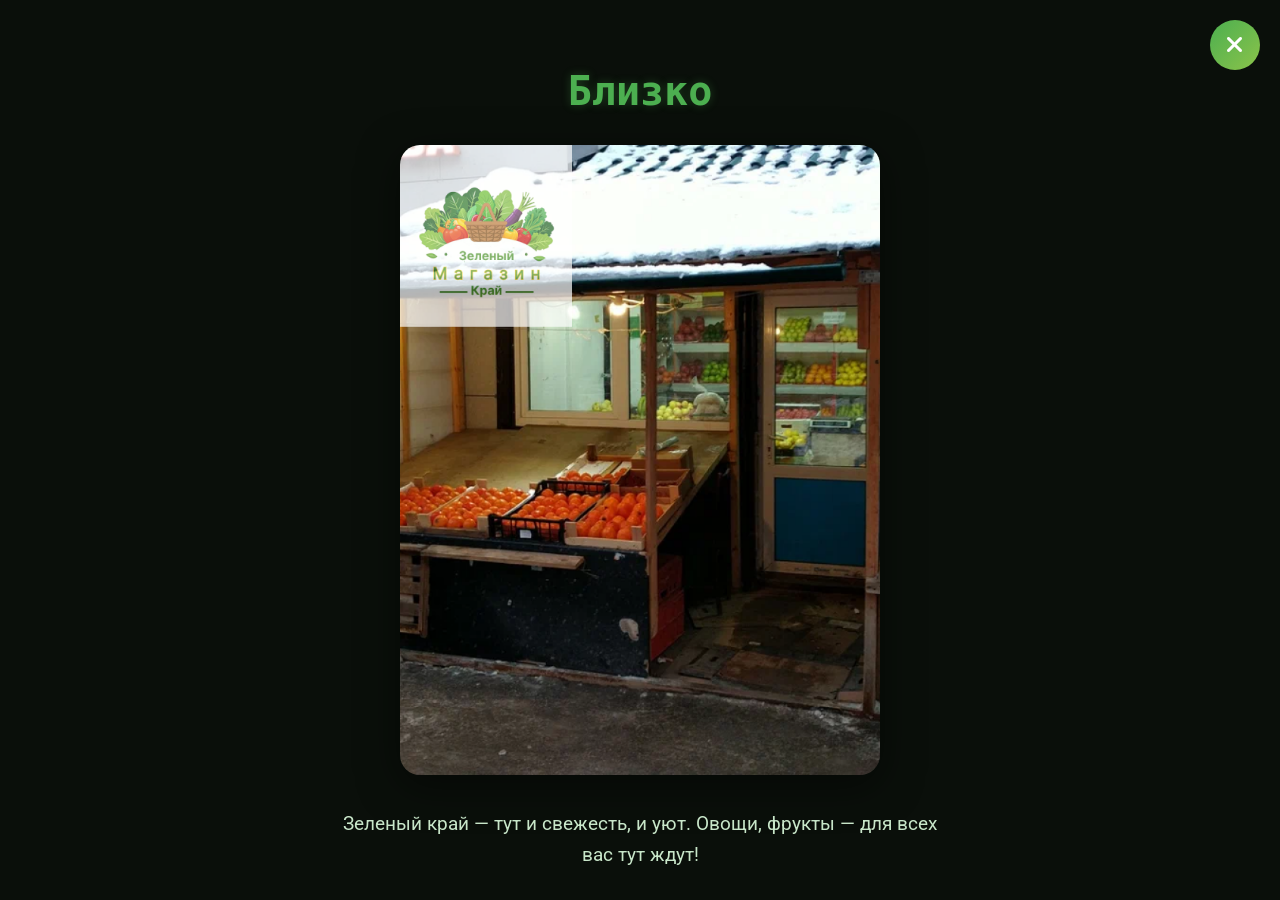
<file: image1.html>
<!DOCTYPE html>
<html lang="ru">
<head>
    <meta charset="UTF-8">
    <meta name="viewport" content="width=device-width, initial-scale=1.0">
    <title>Близко - Зелёный Край</title>
    <link href="https://cdnjs.cloudflare.com/ajax/libs/font-awesome/6.5.0/css/all.min.css" rel="stylesheet">
    <link href="https://fonts.googleapis.com/css2?family=Roboto:wght@300;400;500&family=Orbitron:wght@700;900&display=swap" rel="stylesheet">
    <style>
        :root {
            --primary: #4caf50;
            --secondary: #8bc34a;
            --bg: #0a0f0a;
            --txt: #fff;
            --txt-light: #c8e6c9;
            --grad: linear-gradient(135deg, #4caf50 0%, #8bc34a 100%);
        }

        * {
            margin: 0;
            padding: 0;
            box-sizing: border-box;
        }

        body {
            font-family: 'Roboto', sans-serif;
            background: var(--bg);
            color: var(--txt);
            min-height: 100vh;
            display: flex;
            align-items: center;
            justify-content: center;
        }

        .image-container {
            max-width: 90vw;
            max-height: 90vh;
            padding: 20px;
            text-align: center;
            animation: fadeIn 0.5s ease-in-out;
        }

        .close-btn {
            position: fixed;
            top: 20px;
            right: 20px;
            width: 50px;
            height: 50px;
            background: var(--grad);
            border: none;
            border-radius: 50%;
            color: white;
            font-size: 24px;
            cursor: pointer;
            z-index: 1000;
            transition: all 0.3s ease;
            display: flex;
            align-items: center;
            justify-content: center;
        }

        .close-btn:hover {
            transform: scale(1.1) rotate(90deg);
            box-shadow: 0 0 20px rgba(76, 175, 80, 0.5);
        }

        .image-title {
            font-family: 'Orbitron', monospace;
            font-size: 2.5rem;
            font-weight: 700;
            color: var(--primary);
            margin-bottom: 30px;
            text-shadow: 0 0 10px rgba(76, 175, 80, 0.3);
        }

        .main-image {
            max-width: 100%;
            max-height: 70vh;
            border-radius: 20px;
            box-shadow: 0 10px 40px rgba(0, 0, 0, 0.5);
            transition: transform 0.3s ease;
            margin-bottom: 30px;
        }

        .main-image:hover {
            transform: scale(1.02);
        }

        .image-description {
            font-size: 1.2rem;
            color: var(--txt-light);
            max-width: 600px;
            margin: 0 auto;
            line-height: 1.6;
        }

        @keyframes fadeIn {
            from {
                opacity: 0;
                transform: scale(0.9);
            }
            to {
                opacity: 1;
                transform: scale(1);
            }
        }

        /* Мобильные устройства */
        @media (max-width: 768px) {
            .image-title {
                font-size: 2rem;
                margin-bottom: 20px;
            }

            .main-image {
                max-height: 60vh;
            }

            .image-description {
                font-size: 1rem;
                padding: 0 20px;
            }

            .close-btn {
                width: 45px;
                height: 45px;
                font-size: 20px;
            }
        }

        @media (max-width: 480px) {
            .image-title {
                font-size: 1.5rem;
            }

            .main-image {
                max-height: 50vh;
            }

            .image-description {
                font-size: 0.9rem;
            }

            .close-btn {
                width: 40px;
                height: 40px;
                font-size: 18px;
                top: 15px;
                right: 15px;
            }
        }
    </style>
</head>
<body>
    <div class="image-container">
        <button class="close-btn" onclick="closeImage()" aria-label="Закрыть">
            <i class="fas fa-times"></i>
        </button>

        <h1 class="image-title">Близко</h1>

        <img src="img/1.png" alt="Магазин Фото 1" class="main-image">

        <p class="image-description">Зеленый край — тут и свежесть, и уют. Овощи, фрукты — для всех вас тут ждут!</p>
    </div>

    <script>
        function closeImage() {
            document.querySelector('.image-container').style.animation = 'fadeOut 0.3s ease-in-out';

            setTimeout(() => {
                if (document.referrer && document.referrer.includes('index.html')) {
                    window.history.back();
                } else {
                    window.location.href = 'index.html';
                }
            }, 300);
        }

        document.addEventListener('keydown', function(e) {
            if (e.key === 'Escape') {
                closeImage();
            }
        });

        const style = document.createElement('style');
        style.textContent = `
            @keyframes fadeOut {
                from {
                    opacity: 1;
                    transform: scale(1);
                }
                to {
                    opacity: 0;
                    transform: scale(0.9);
                }
            }
        `;
        document.head.appendChild(style);
    </script>
</body>
</html>
</file>
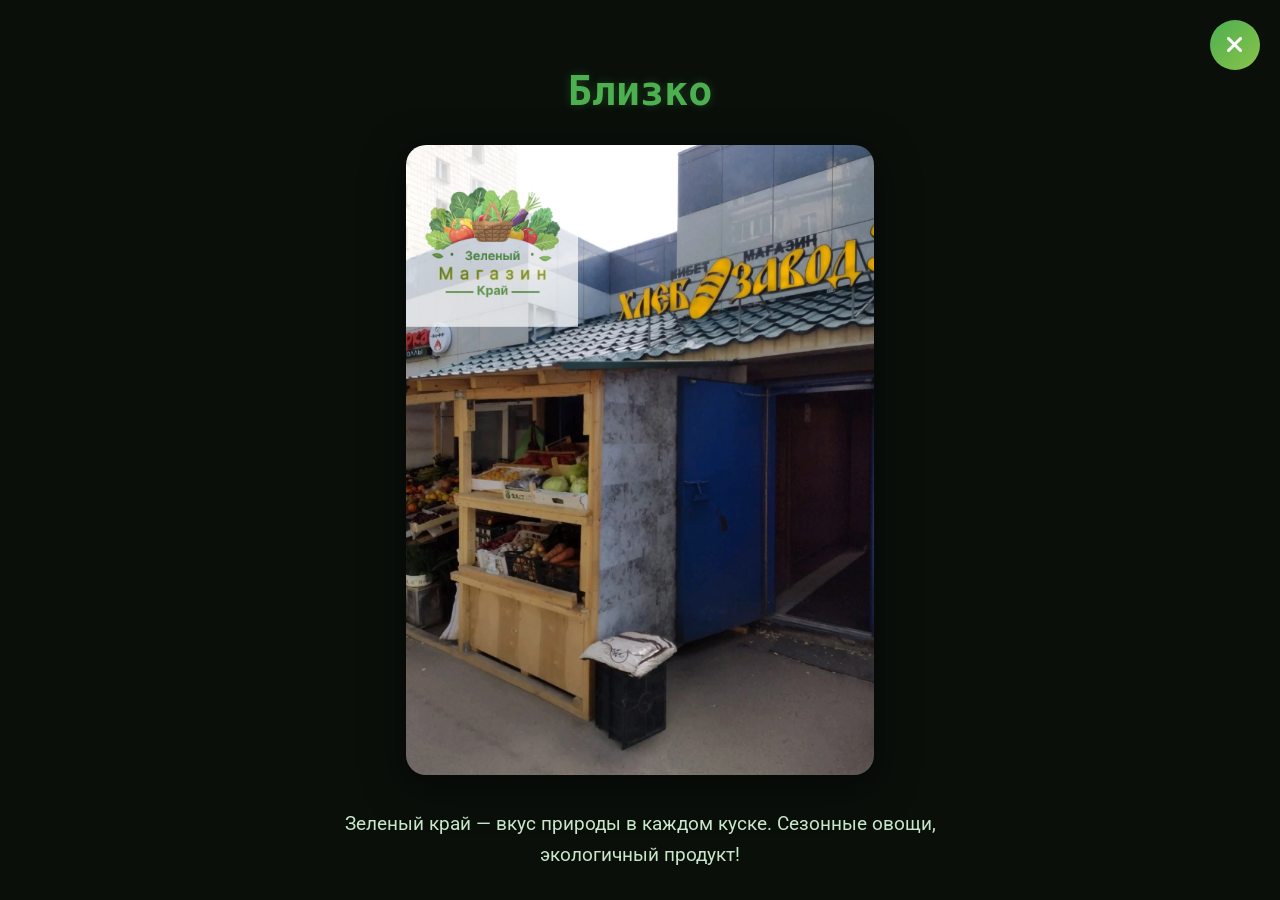
<file: image2.html>
<!DOCTYPE html>
<html lang="ru">
<head>
    <meta charset="UTF-8">
    <meta name="viewport" content="width=device-width, initial-scale=1.0">
    <title>Близко - Зелёный Край</title>
    <link href="https://cdnjs.cloudflare.com/ajax/libs/font-awesome/6.5.0/css/all.min.css" rel="stylesheet">
    <link href="https://fonts.googleapis.com/css2?family=Roboto:wght@300;400;500&family=Orbitron:wght@700;900&display=swap" rel="stylesheet">
    <style>
        :root {
            --primary: #4caf50;
            --secondary: #8bc34a;
            --bg: #0a0f0a;
            --txt: #fff;
            --txt-light: #c8e6c9;
            --grad: linear-gradient(135deg, #4caf50 0%, #8bc34a 100%);
        }

        * {
            margin: 0;
            padding: 0;
            box-sizing: border-box;
        }

        body {
            font-family: 'Roboto', sans-serif;
            background: var(--bg);
            color: var(--txt);
            min-height: 100vh;
            display: flex;
            align-items: center;
            justify-content: center;
        }

        .image-container {
            max-width: 90vw;
            max-height: 90vh;
            padding: 20px;
            text-align: center;
            animation: fadeIn 0.5s ease-in-out;
        }

        .close-btn {
            position: fixed;
            top: 20px;
            right: 20px;
            width: 50px;
            height: 50px;
            background: var(--grad);
            border: none;
            border-radius: 50%;
            color: white;
            font-size: 24px;
            cursor: pointer;
            z-index: 1000;
            transition: all 0.3s ease;
            display: flex;
            align-items: center;
            justify-content: center;
        }

        .close-btn:hover {
            transform: scale(1.1) rotate(90deg);
            box-shadow: 0 0 20px rgba(76, 175, 80, 0.5);
        }

        .image-title {
            font-family: 'Orbitron', monospace;
            font-size: 2.5rem;
            font-weight: 700;
            color: var(--primary);
            margin-bottom: 30px;
            text-shadow: 0 0 10px rgba(76, 175, 80, 0.3);
        }

        .main-image {
            max-width: 100%;
            max-height: 70vh;
            border-radius: 20px;
            box-shadow: 0 10px 40px rgba(0, 0, 0, 0.5);
            transition: transform 0.3s ease;
            margin-bottom: 30px;
        }

        .main-image:hover {
            transform: scale(1.02);
        }

        .image-description {
            font-size: 1.2rem;
            color: var(--txt-light);
            max-width: 600px;
            margin: 0 auto;
            line-height: 1.6;
        }

        @keyframes fadeIn {
            from {
                opacity: 0;
                transform: scale(0.9);
            }
            to {
                opacity: 1;
                transform: scale(1);
            }
        }

        /* Мобильные устройства */
        @media (max-width: 768px) {
            .image-title {
                font-size: 2rem;
                margin-bottom: 20px;
            }

            .main-image {
                max-height: 60vh;
            }

            .image-description {
                font-size: 1rem;
                padding: 0 20px;
            }

            .close-btn {
                width: 45px;
                height: 45px;
                font-size: 20px;
            }
        }

        @media (max-width: 480px) {
            .image-title {
                font-size: 1.5rem;
            }

            .main-image {
                max-height: 50vh;
            }

            .image-description {
                font-size: 0.9rem;
            }

            .close-btn {
                width: 40px;
                height: 40px;
                font-size: 18px;
                top: 15px;
                right: 15px;
            }
        }
    </style>
</head>
<body>
    <div class="image-container">
        <button class="close-btn" onclick="closeImage()" aria-label="Закрыть">
            <i class="fas fa-times"></i>
        </button>

        <h1 class="image-title">Близко</h1>

        <img src="img/2.png" alt="Магазин Фото 1" class="main-image">

        <p class="image-description">Зеленый край — вкус природы в каждом куске. Сезонные овощи, экологичный продукт!</p>
    </div>

    <script>
        function closeImage() {
            document.querySelector('.image-container').style.animation = 'fadeOut 0.3s ease-in-out';

            setTimeout(() => {
                if (document.referrer && document.referrer.includes('index.html')) {
                    window.history.back();
                } else {
                    window.location.href = 'index.html';
                }
            }, 300);
        }

        document.addEventListener('keydown', function(e) {
            if (e.key === 'Escape') {
                closeImage();
            }
        });

        const style = document.createElement('style');
        style.textContent = `
            @keyframes fadeOut {
                from {
                    opacity: 1;
                    transform: scale(1);
                }
                to {
                    opacity: 0;
                    transform: scale(0.9);
                }
            }
        `;
        document.head.appendChild(style);
    </script>
</body>
</html>
</file>
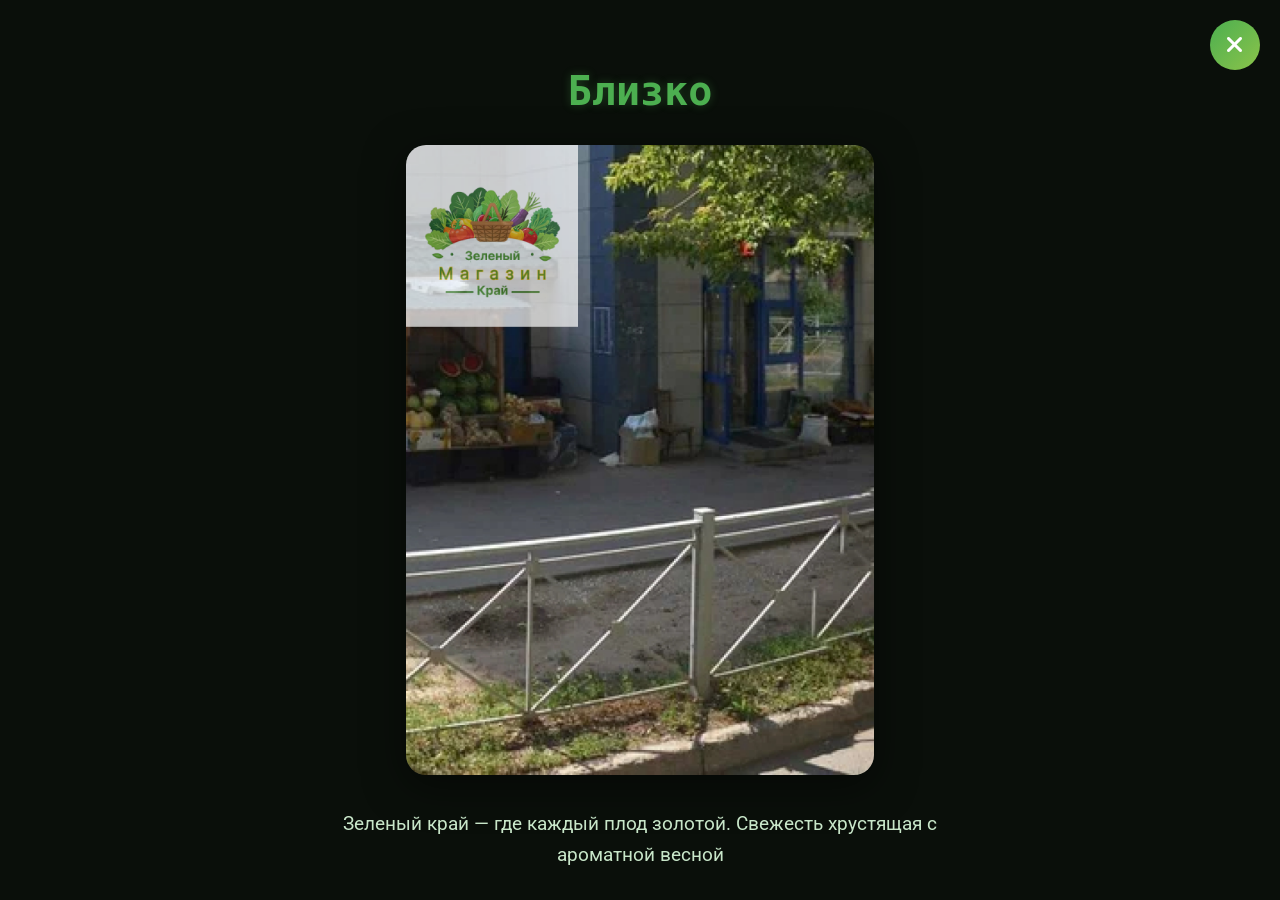
<file: image3.html>
<!DOCTYPE html>
<html lang="ru">
<head>
    <meta charset="UTF-8">
    <meta name="viewport" content="width=device-width, initial-scale=1.0">
    <title>Близко - Зелёный Край</title>
    <link href="https://cdnjs.cloudflare.com/ajax/libs/font-awesome/6.5.0/css/all.min.css" rel="stylesheet">
    <link href="https://fonts.googleapis.com/css2?family=Roboto:wght@300;400;500&family=Orbitron:wght@700;900&display=swap" rel="stylesheet">
    <style>
        :root {
            --primary: #4caf50;
            --secondary: #8bc34a;
            --bg: #0a0f0a;
            --txt: #fff;
            --txt-light: #c8e6c9;
            --grad: linear-gradient(135deg, #4caf50 0%, #8bc34a 100%);
        }

        * {
            margin: 0;
            padding: 0;
            box-sizing: border-box;
        }

        body {
            font-family: 'Roboto', sans-serif;
            background: var(--bg);
            color: var(--txt);
            min-height: 100vh;
            display: flex;
            align-items: center;
            justify-content: center;
        }

        .image-container {
            max-width: 90vw;
            max-height: 90vh;
            padding: 20px;
            text-align: center;
            animation: fadeIn 0.5s ease-in-out;
        }

        .close-btn {
            position: fixed;
            top: 20px;
            right: 20px;
            width: 50px;
            height: 50px;
            background: var(--grad);
            border: none;
            border-radius: 50%;
            color: white;
            font-size: 24px;
            cursor: pointer;
            z-index: 1000;
            transition: all 0.3s ease;
            display: flex;
            align-items: center;
            justify-content: center;
        }

        .close-btn:hover {
            transform: scale(1.1) rotate(90deg);
            box-shadow: 0 0 20px rgba(76, 175, 80, 0.5);
        }

        .image-title {
            font-family: 'Orbitron', monospace;
            font-size: 2.5rem;
            font-weight: 700;
            color: var(--primary);
            margin-bottom: 30px;
            text-shadow: 0 0 10px rgba(76, 175, 80, 0.3);
        }

        .main-image {
            max-width: 100%;
            max-height: 70vh;
            border-radius: 20px;
            box-shadow: 0 10px 40px rgba(0, 0, 0, 0.5);
            transition: transform 0.3s ease;
            margin-bottom: 30px;
        }

        .main-image:hover {
            transform: scale(1.02);
        }

        .image-description {
            font-size: 1.2rem;
            color: var(--txt-light);
            max-width: 600px;
            margin: 0 auto;
            line-height: 1.6;
        }

        @keyframes fadeIn {
            from {
                opacity: 0;
                transform: scale(0.9);
            }
            to {
                opacity: 1;
                transform: scale(1);
            }
        }

        /* Мобильные устройства */
        @media (max-width: 768px) {
            .image-title {
                font-size: 2rem;
                margin-bottom: 20px;
            }

            .main-image {
                max-height: 60vh;
            }

            .image-description {
                font-size: 1rem;
                padding: 0 20px;
            }

            .close-btn {
                width: 45px;
                height: 45px;
                font-size: 20px;
            }
        }

        @media (max-width: 480px) {
            .image-title {
                font-size: 1.5rem;
            }

            .main-image {
                max-height: 50vh;
            }

            .image-description {
                font-size: 0.9rem;
            }

            .close-btn {
                width: 40px;
                height: 40px;
                font-size: 18px;
                top: 15px;
                right: 15px;
            }
        }
    </style>
</head>
<body>
    <div class="image-container">
        <button class="close-btn" onclick="closeImage()" aria-label="Закрыть">
            <i class="fas fa-times"></i>
        </button>

        <h1 class="image-title">Близко</h1>

        <img src="img/3.png" alt="Магазин Фото 3" class="main-image">

        <p class="image-description">Зеленый край — где каждый плод золотой. Свежесть хрустящая с ароматной весной</p>
    </div>

    <script>
        function closeImage() {
            document.querySelector('.image-container').style.animation = 'fadeOut 0.3s ease-in-out';

            setTimeout(() => {
                if (document.referrer && document.referrer.includes('index.html')) {
                    window.history.back();
                } else {
                    window.location.href = 'index.html';
                }
            }, 300);
        }

        document.addEventListener('keydown', function(e) {
            if (e.key === 'Escape') {
                closeImage();
            }
        });

        const style = document.createElement('style');
        style.textContent = `
            @keyframes fadeOut {
                from {
                    opacity: 1;
                    transform: scale(1);
                }
                to {
                    opacity: 0;
                    transform: scale(0.9);
                }
            }
        `;
        document.head.appendChild(style);
    </script>
</body>
</html>
</file>
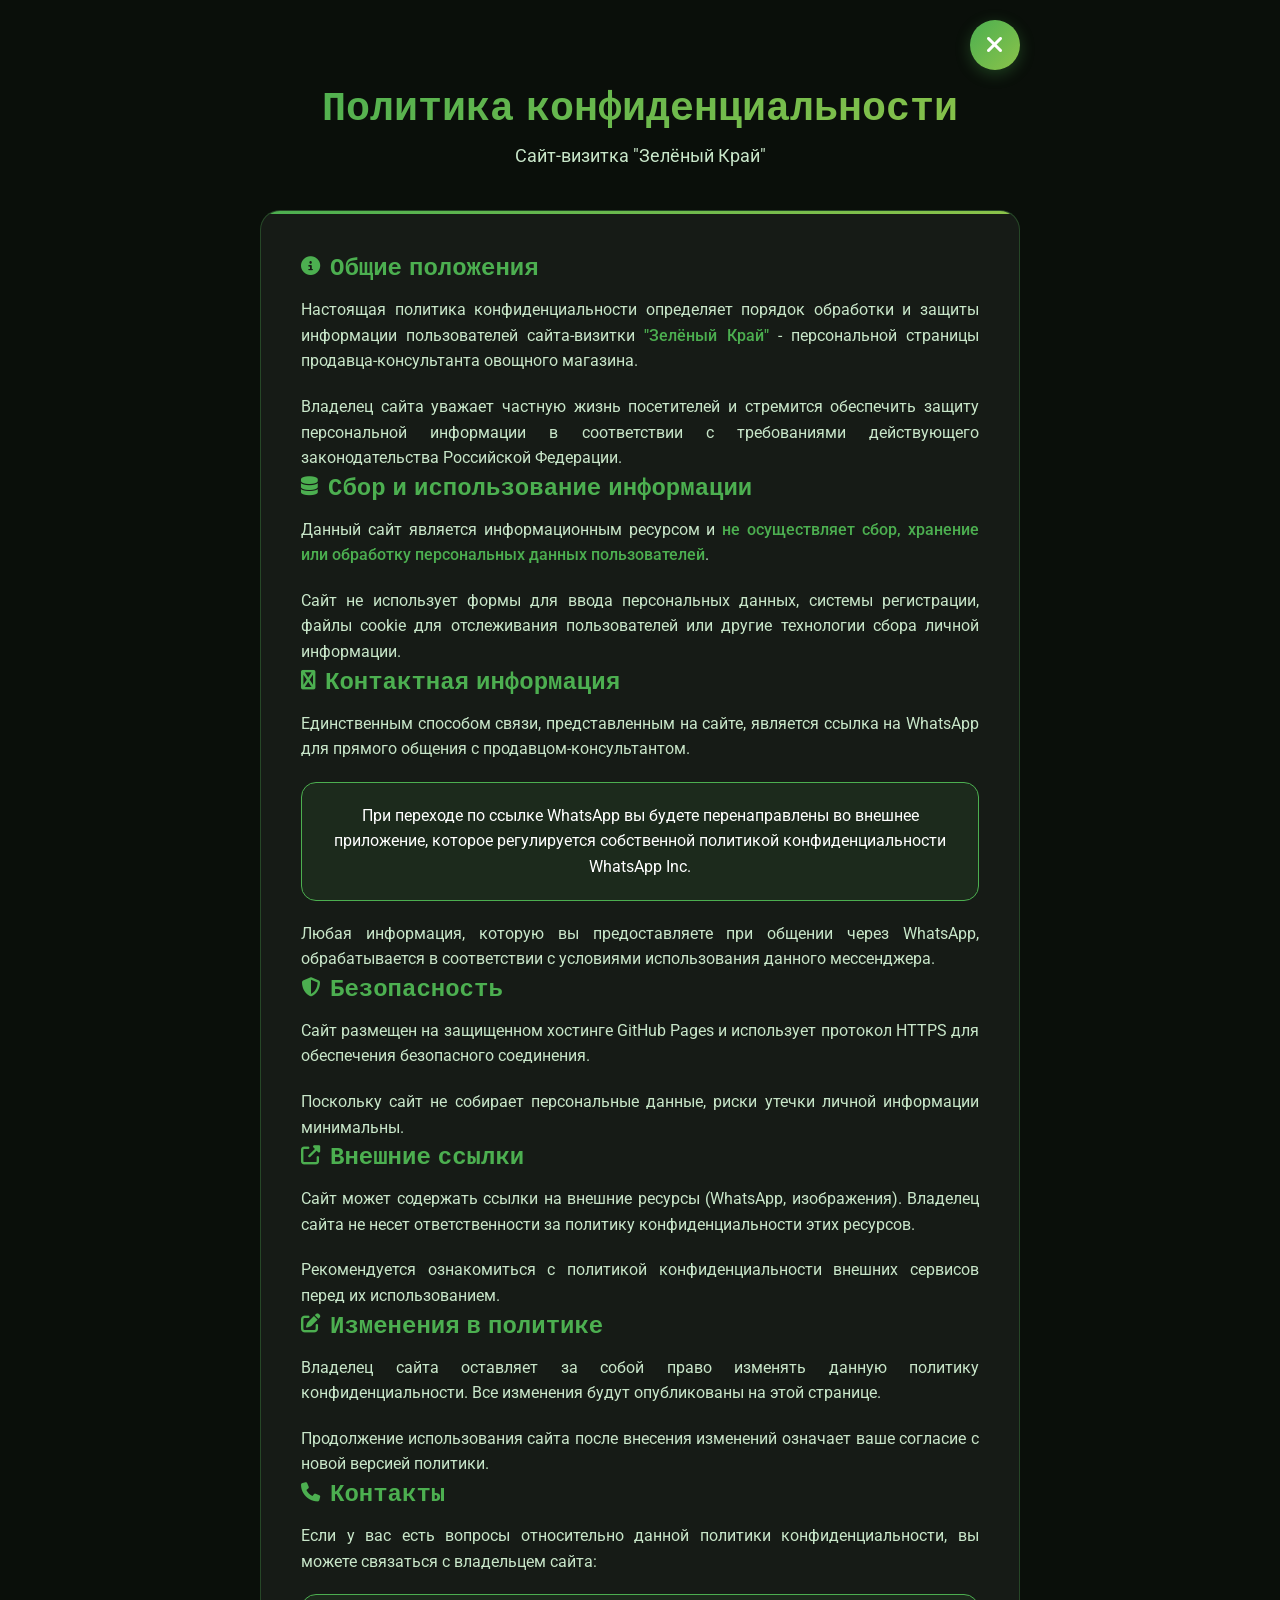
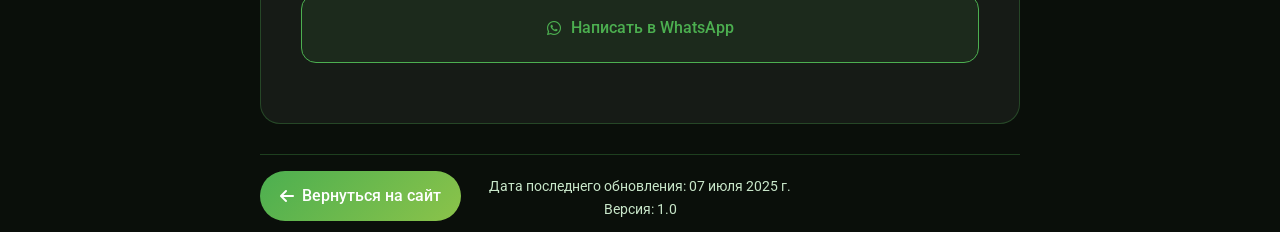
<file: privacy-policy.html>
<!DOCTYPE html>
<html lang="ru">
<head>
    <meta charset="UTF-8">
    <meta name="viewport" content="width=device-width, initial-scale=1.0">
    <title>Политика конфиденциальности - Зелёный Край</title>
    <link href="https://cdnjs.cloudflare.com/ajax/libs/font-awesome/6.5.0/css/all.min.css" rel="stylesheet">
    <link href="https://fonts.googleapis.com/css2?family=Roboto:wght@300;400;500;700&family=Orbitron:wght@700;900&display=swap" rel="stylesheet">
    <style>
        :root {
            --primary: #4caf50;
            --secondary: #8bc34a;
            --bg: #0a0f0a;
            --txt: #fff;
            --txt-light: #c8e6c9;
            --grad: linear-gradient(135deg, #4caf50 0%, #8bc34a 100%);
        }

        * {
            margin: 0;
            padding: 0;
            box-sizing: border-box;
        }

        body {
            font-family: 'Roboto', sans-serif;
            background: var(--bg);
            color: var(--txt);
            line-height: 1.6;
            padding: 0;
            margin: 0;
        }

        .privacy-container {
            max-width: 800px;
            margin: 0 auto;
            padding: 20px;
            position: relative;
            min-height: 100vh;
        }

        .close-btn {
            position: fixed;
            top: 20px;
            right: 20px;
            width: 50px;
            height: 50px;
            background: var(--grad);
            border: none;
            border-radius: 50%;
            color: white;
            font-size: 1.5rem;
            cursor: pointer;
            display: flex;
            align-items: center;
            justify-content: center;
            transition: all 0.3s ease;
            z-index: 1000;
            box-shadow: 0 4px 15px rgba(76, 175, 80, 0.3);
        }

        .close-btn:hover {
            transform: scale(1.1) rotate(90deg);
            box-shadow: 0 6px 20px rgba(76, 175, 80, 0.5);
        }

        .privacy-header {
            text-align: center;
            margin-bottom: 40px;
            padding-top: 60px;
        }

        .privacy-title {
            font: 700 2.5rem 'Orbitron', monospace;
            background: var(--grad);
            -webkit-background-clip: text;
            -webkit-text-fill-color: transparent;
            margin-bottom: 10px;
        }

        .privacy-subtitle {
            color: var(--txt-light);
            font-size: 1.1rem;
            margin-bottom: 20px;
        }

        .privacy-content {
            background: rgba(255, 255, 255, 0.05);
            border: 1px solid rgba(76, 175, 80, 0.3);
            border-radius: 20px;
            padding: 40px;
            margin-bottom: 30px;
            position: relative;
            overflow: hidden;
        }

        .privacy-content::before {
            content: '';
            position: absolute;
            top: 0;
            left: 0;
            right: 0;
            height: 3px;
            background: var(--grad);
        }

        .section-title {
            font: 600 1.5rem 'Orbitron', monospace;
            color: var(--primary);
            margin: 30px 0 15px 0;
            display: flex;
            align-items: center;
            gap: 10px;
        }

        .section-title:first-child {
            margin-top: 0;
        }

        .section-title i {
            font-size: 1.2rem;
        }

        .privacy-text {
            color: var(--txt-light);
            margin-bottom: 20px;
            text-align: justify;
        }

        .privacy-text:last-child {
            margin-bottom: 0;
        }

        .highlight {
            color: var(--primary);
            font-weight: 500;
        }

        .contact-info {
            background: rgba(76, 175, 80, 0.1);
            border: 1px solid var(--primary);
            border-radius: 15px;
            padding: 20px;
            margin: 20px 0;
            text-align: center;
        }

        .whatsapp-link {
            display: inline-flex;
            align-items: center;
            gap: 10px;
            color: var(--primary);
            text-decoration: none;
            font-weight: 500;
            transition: all 0.3s ease;
        }

        .whatsapp-link:hover {
            color: var(--secondary);
            transform: translateY(-2px);
        }

        .date-info {
            text-align: center;
            color: var(--txt-light);
            font-size: 0.9rem;
            margin-top: 30px;
            padding-top: 20px;
            border-top: 1px solid rgba(76, 175, 80, 0.3);
        }

        .back-to-site {
            position: fixed;
            bottom: 20px;
            left: 20px;
            padding: 12px 20px;
            background: var(--grad);
            color: white;
            text-decoration: none;
            border-radius: 25px;
            font-weight: 500;
            transition: all 0.3s ease;
            display: flex;
            align-items: center;
            gap: 8px;
        }

        .back-to-site:hover {
            transform: translateY(-2px);
            box-shadow: 0 8px 20px rgba(76, 175, 80, 0.4);
        }

        @media (max-width: 768px) {
            .privacy-container {
                padding: 15px;
            }

            .privacy-title {
                font-size: 2rem;
            }

            .privacy-content {
                padding: 25px;
            }

            .close-btn {
                top: 15px;
                right: 15px;
                width: 45px;
                height: 45px;
            }
        }
    </style>
</head>
<body>
    <div class="privacy-container">
        <button class="close-btn" onclick="window.history.back();" title="Закрыть">
            <i class="fas fa-times"></i>
        </button>

        <header class="privacy-header">
            <h1 class="privacy-title">Политика конфиденциальности</h1>
            <p class="privacy-subtitle">Сайт-визитка "Зелёный Край"</p>
        </header>

        <div class="privacy-content">
            <section>
                <h2 class="section-title">
                    <i class="fas fa-info-circle"></i>
                    Общие положения
                </h2>
                <p class="privacy-text">
                    Настоящая политика конфиденциальности определяет порядок обработки и защиты информации пользователей сайта-визитки <span class="highlight">"Зелёный Край"</span> - персональной страницы продавца-консультанта овощного магазина.
                </p>
                <p class="privacy-text">
                    Владелец сайта уважает частную жизнь посетителей и стремится обеспечить защиту персональной информации в соответствии с требованиями действующего законодательства Российской Федерации.
                </p>
            </section>

            <section>
                <h2 class="section-title">
                    <i class="fas fa-database"></i>
                    Сбор и использование информации
                </h2>
                <p class="privacy-text">
                    Данный сайт является информационным ресурсом и <span class="highlight">не осуществляет сбор, хранение или обработку персональных данных пользователей</span>.
                </p>
                <p class="privacy-text">
                    Сайт не использует формы для ввода персональных данных, системы регистрации, файлы cookie для отслеживания пользователей или другие технологии сбора личной информации.
                </p>
            </section>

            <section>
                <h2 class="section-title">
                    <i class="fas fa-whatsapp"></i>
                    Контактная информация
                </h2>
                <p class="privacy-text">
                    Единственным способом связи, представленным на сайте, является ссылка на WhatsApp для прямого общения с продавцом-консультантом.
                </p>
                <div class="contact-info">
                    <p>При переходе по ссылке WhatsApp вы будете перенаправлены во внешнее приложение, которое регулируется собственной политикой конфиденциальности WhatsApp Inc.</p>
                </div>
                <p class="privacy-text">
                    Любая информация, которую вы предоставляете при общении через WhatsApp, обрабатывается в соответствии с условиями использования данного мессенджера.
                </p>
            </section>

            <section>
                <h2 class="section-title">
                    <i class="fas fa-shield-alt"></i>
                    Безопасность
                </h2>
                <p class="privacy-text">
                    Сайт размещен на защищенном хостинге GitHub Pages и использует протокол HTTPS для обеспечения безопасного соединения.
                </p>
                <p class="privacy-text">
                    Поскольку сайт не собирает персональные данные, риски утечки личной информации минимальны.
                </p>
            </section>

            <section>
                <h2 class="section-title">
                    <i class="fas fa-external-link-alt"></i>
                    Внешние ссылки
                </h2>
                <p class="privacy-text">
                    Сайт может содержать ссылки на внешние ресурсы (WhatsApp, изображения). Владелец сайта не несет ответственности за политику конфиденциальности этих ресурсов.
                </p>
                <p class="privacy-text">
                    Рекомендуется ознакомиться с политикой конфиденциальности внешних сервисов перед их использованием.
                </p>
            </section>

            <section>
                <h2 class="section-title">
                    <i class="fas fa-edit"></i>
                    Изменения в политике
                </h2>
                <p class="privacy-text">
                    Владелец сайта оставляет за собой право изменять данную политику конфиденциальности. Все изменения будут опубликованы на этой странице.
                </p>
                <p class="privacy-text">
                    Продолжение использования сайта после внесения изменений означает ваше согласие с новой версией политики.
                </p>
            </section>

            <section>
                <h2 class="section-title">
                    <i class="fas fa-phone"></i>
                    Контакты
                </h2>
                <p class="privacy-text">
                    Если у вас есть вопросы относительно данной политики конфиденциальности, вы можете связаться с владельцем сайта:
                </p>
                <div class="contact-info">
                    <a href="https://wa.me/79991623645" class="whatsapp-link" target="_blank">
                        <i class="fab fa-whatsapp"></i>
                        Написать в WhatsApp
                    </a>
                </div>
            </section>
        </div>

        <div class="date-info">
            <p>Дата последнего обновления: 07 июля 2025 г.</p>
            <p>Версия: 1.0</p>
        </div>

        <a href="index.html" class="back-to-site">
            <i class="fas fa-arrow-left"></i>
            Вернуться на сайт
        </a>
    </div>

    <script>
        // Добавляем плавную анимацию появления
        document.addEventListener('DOMContentLoaded', function() {
            const container = document.querySelector('.privacy-container');
            container.style.opacity = '0';
            container.style.transform = 'translateY(20px)';
            container.style.transition = 'all 0.5s ease';

            setTimeout(() => {
                container.style.opacity = '1';
                container.style.transform = 'translateY(0)';
            }, 100);
        });

        // Обработчик кнопки закрытия
        document.querySelector('.close-btn').addEventListener('click', function() {
            const container = document.querySelector('.privacy-container');
            container.style.opacity = '0';
            container.style.transform = 'translateY(-20px)';

            setTimeout(() => {
                if (document.referrer) {
                    window.history.back();
                } else {
                    window.location.href = 'index.html';
                }
            }, 300);
        });

        // Обработчик клавиши Escape
        document.addEventListener('keydown', function(e) {
            if (e.key === 'Escape') {
                document.querySelector('.close-btn').click();
            }
        });
    </script>
</body>
</html>
</file>
